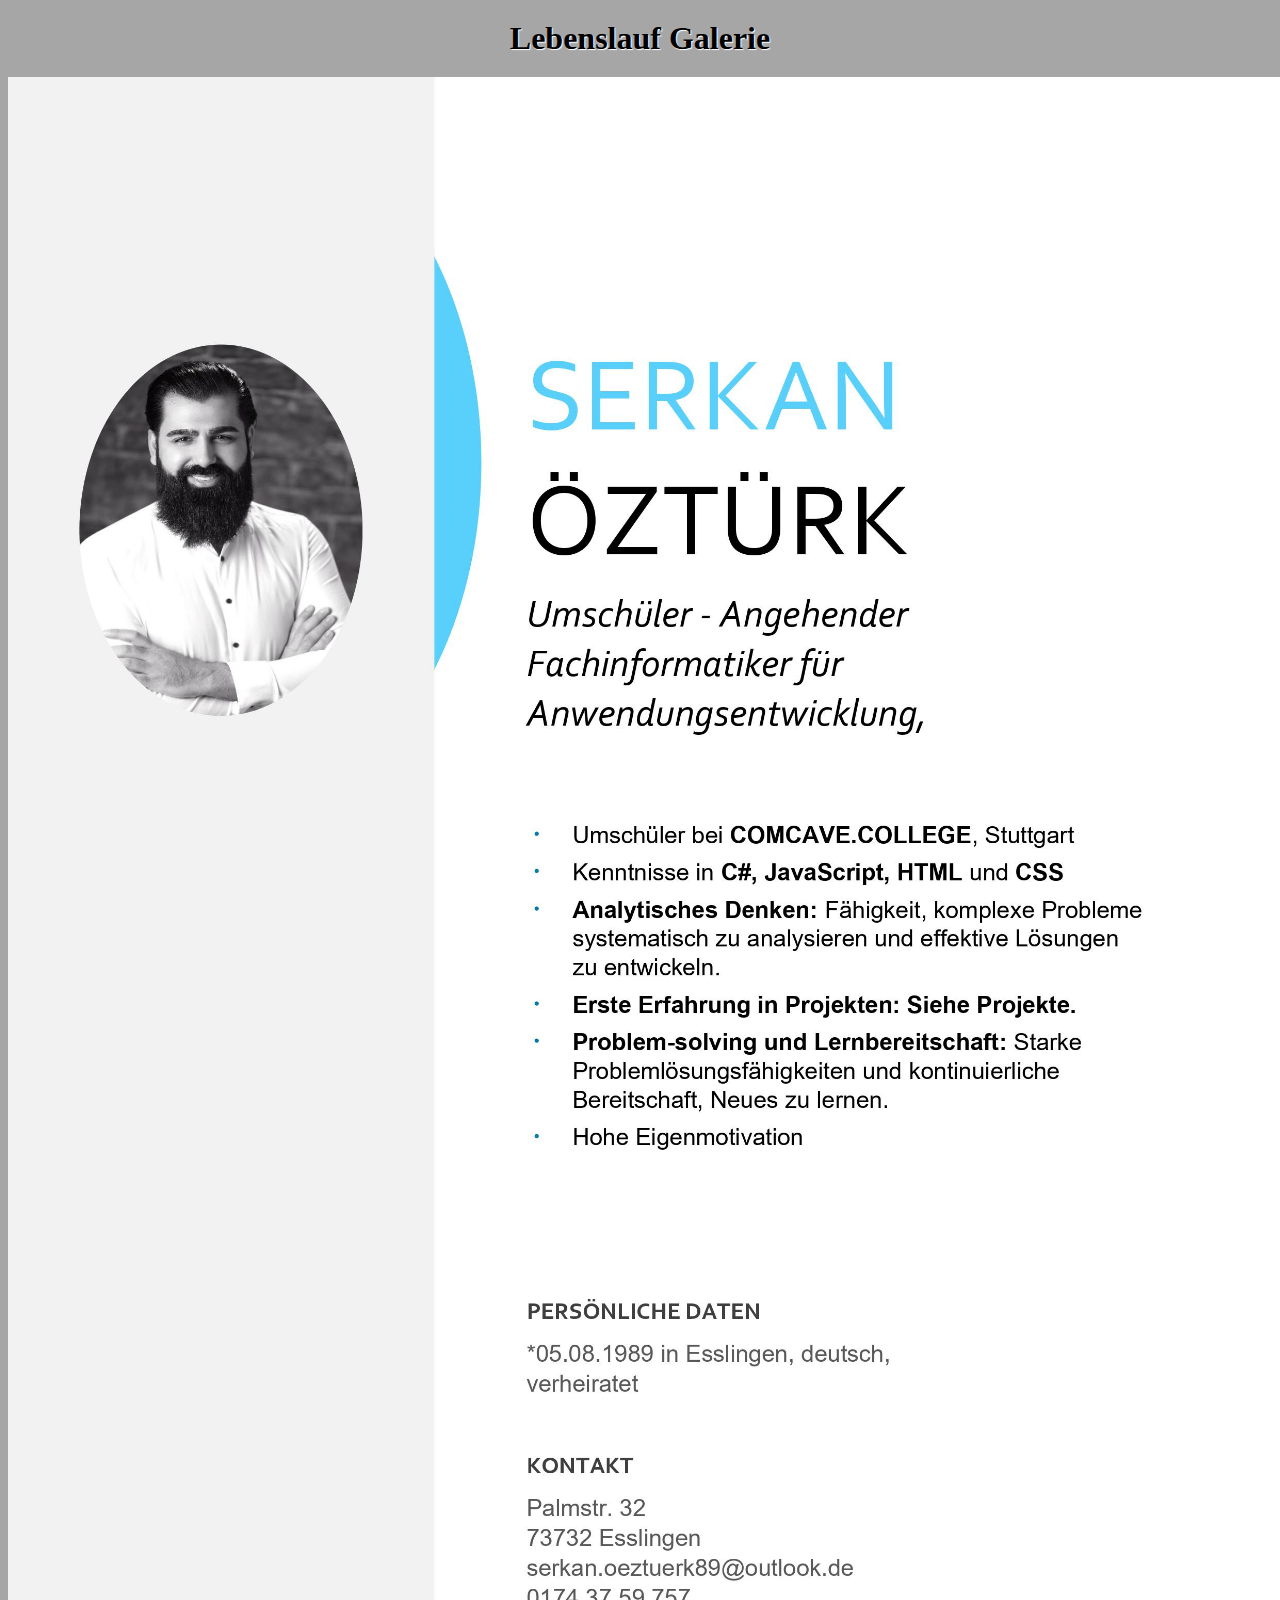
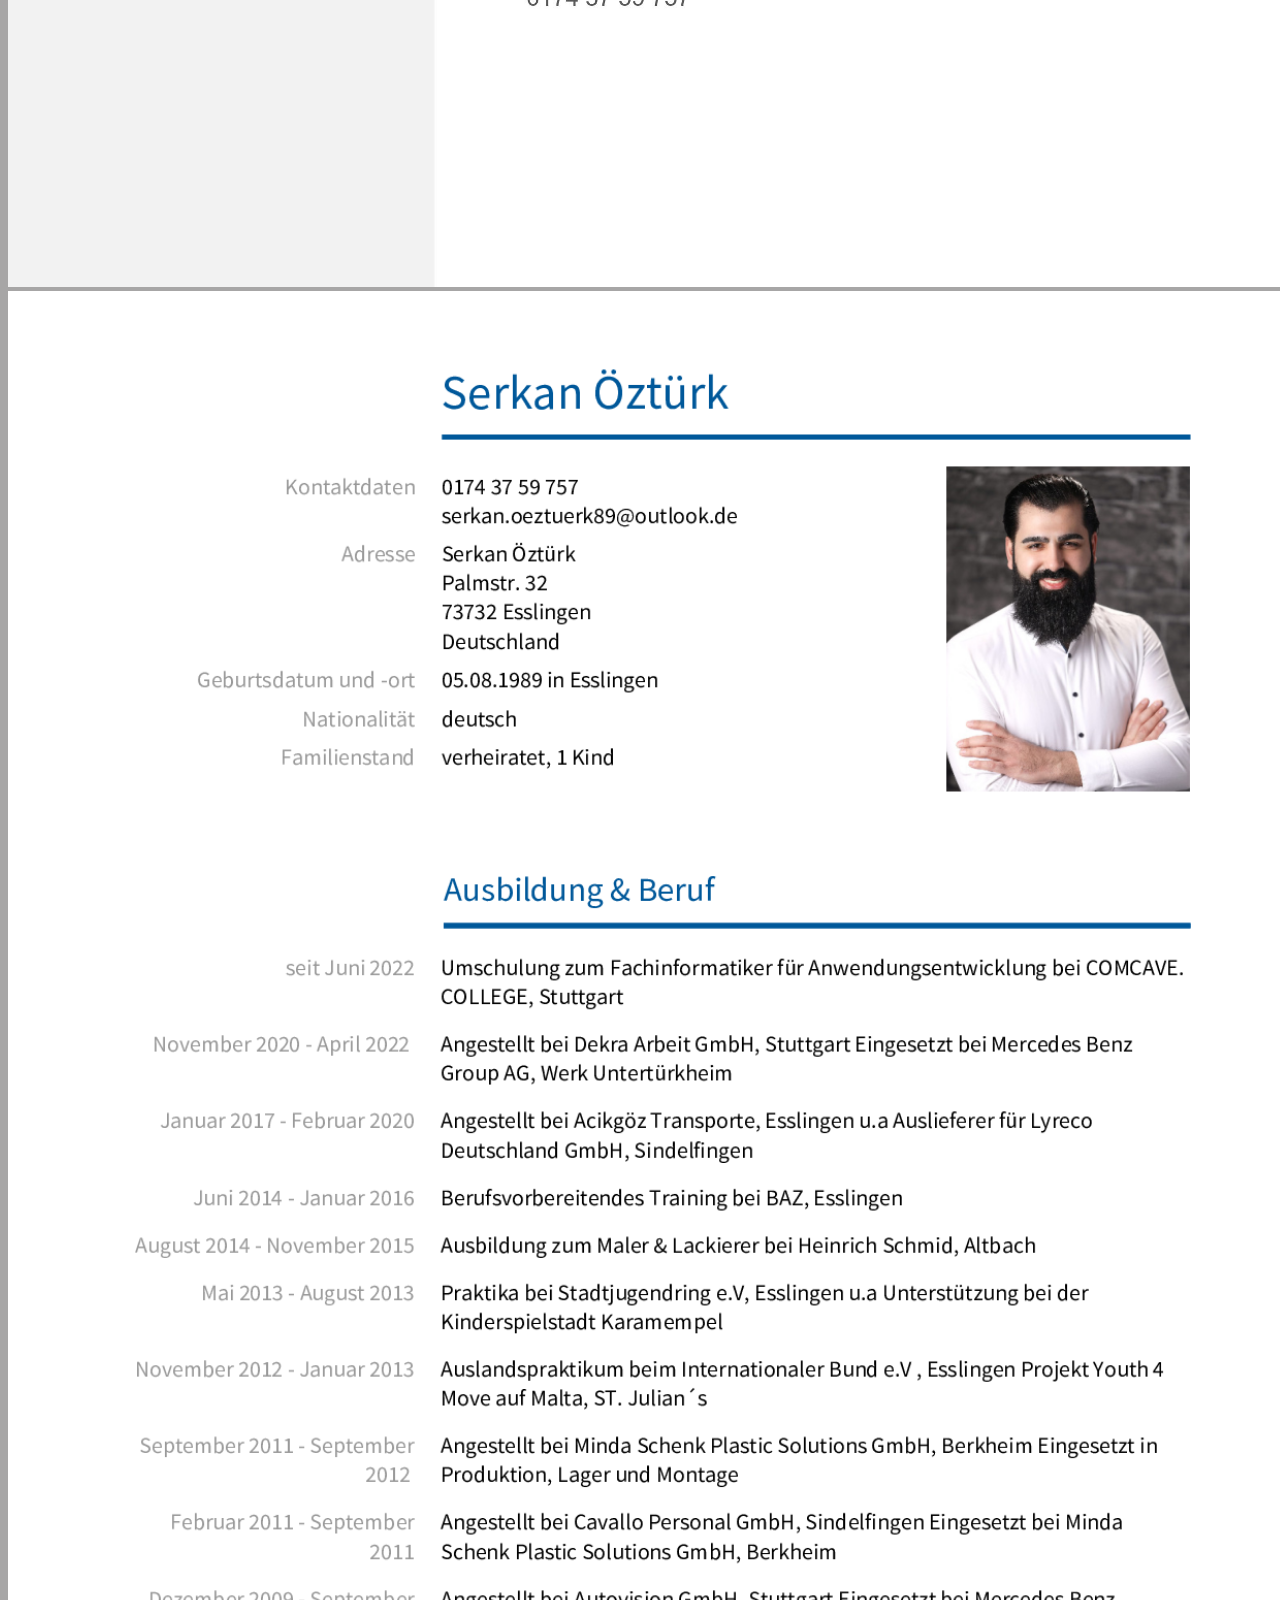
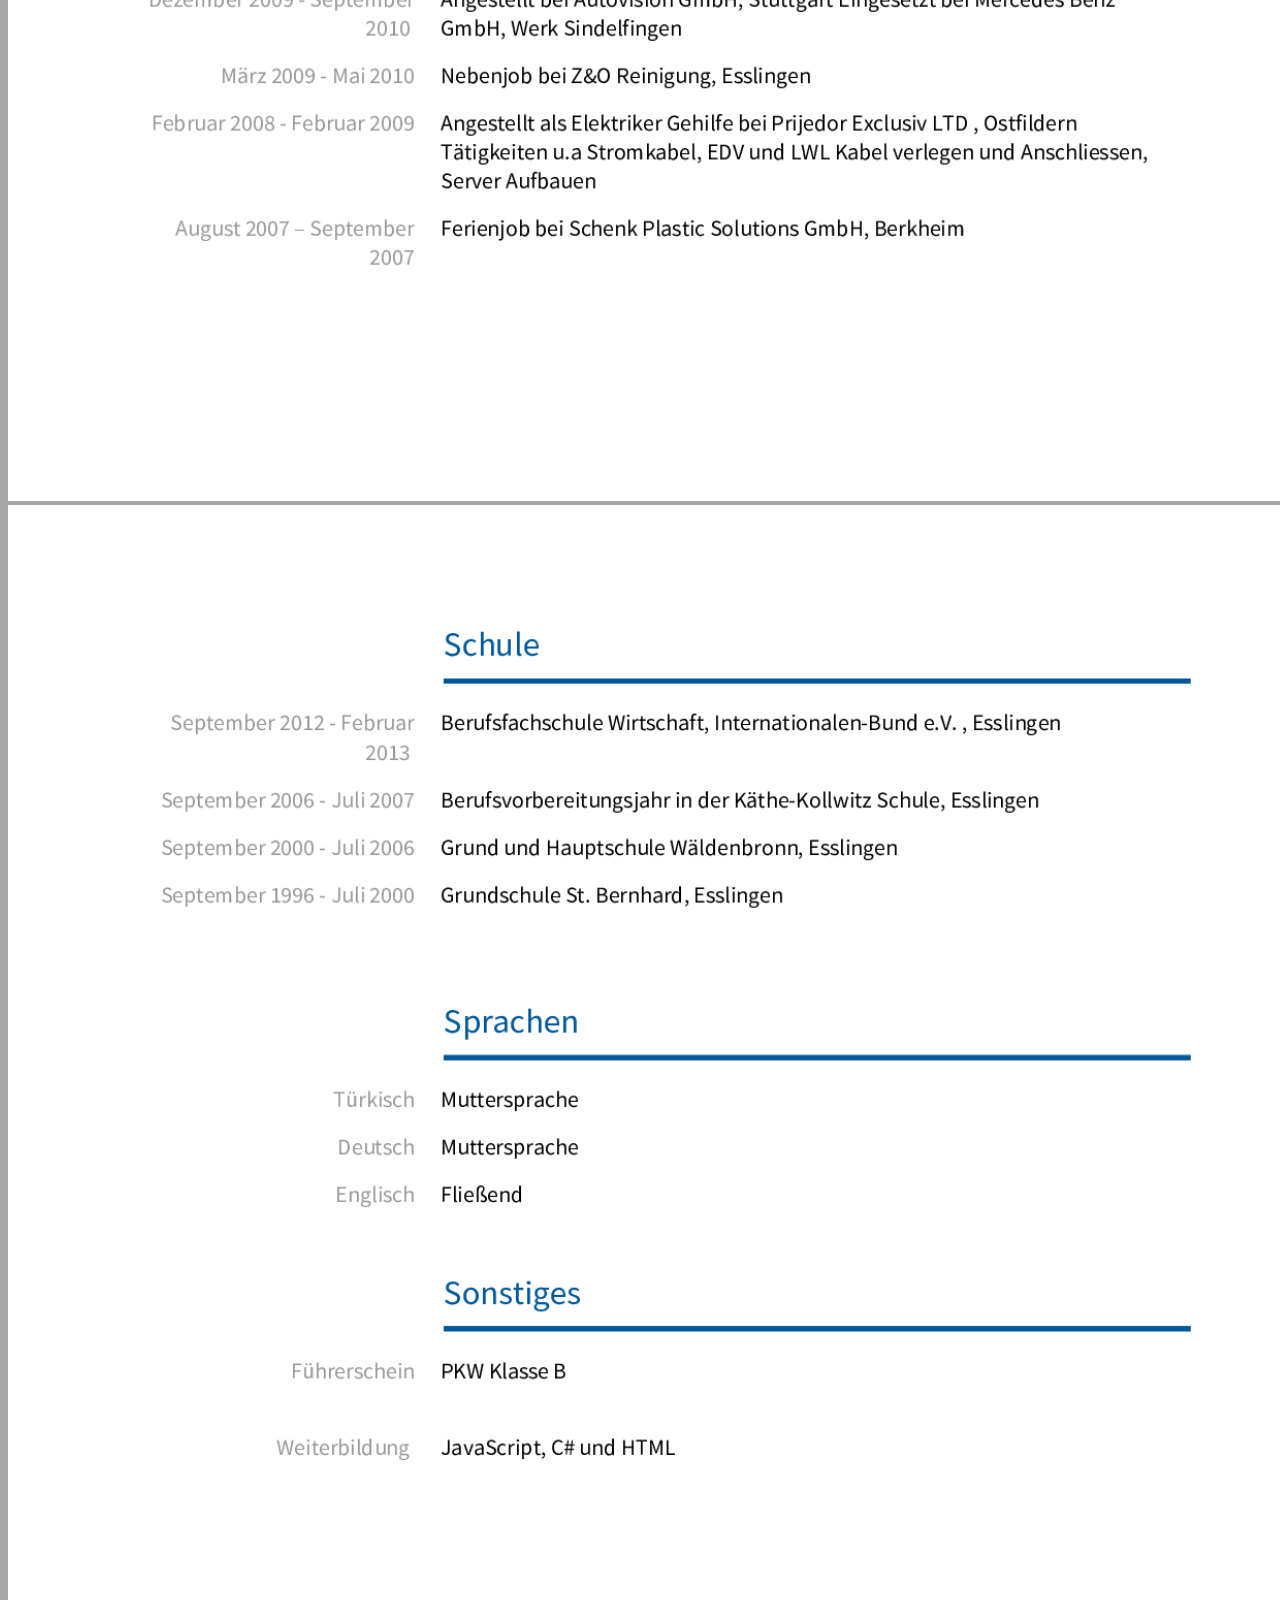
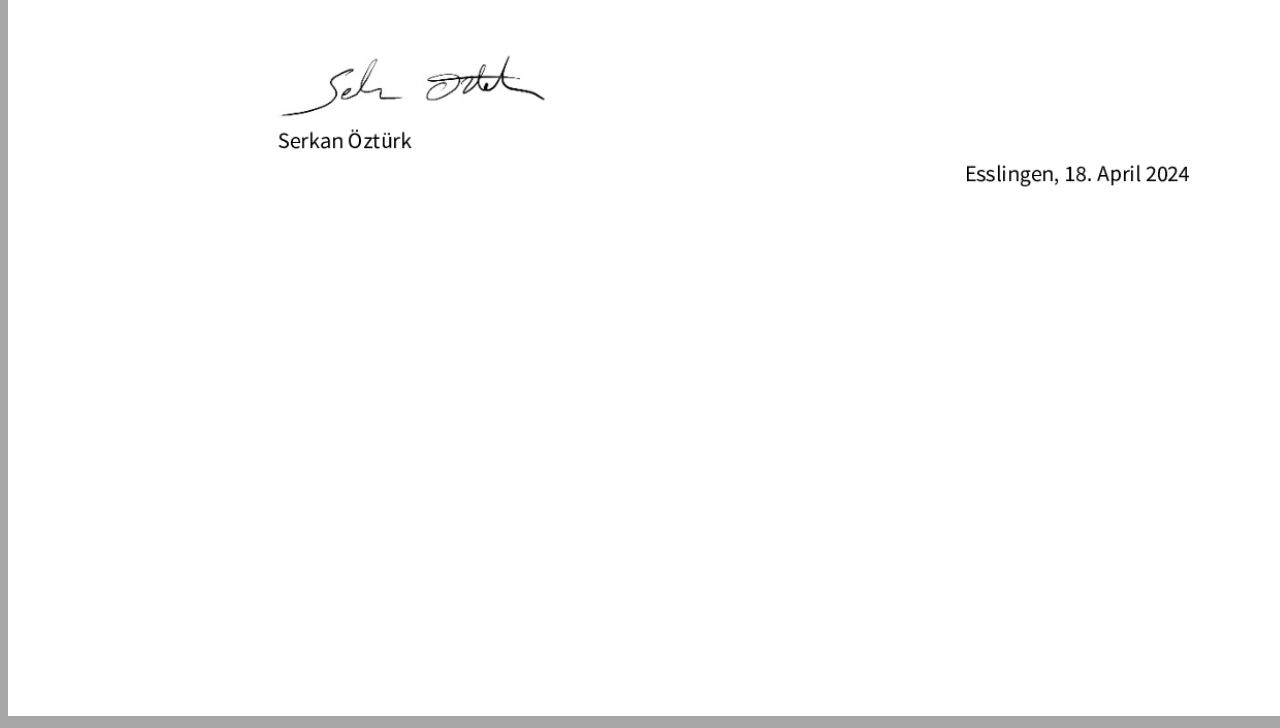
<file: galerie.html>
<!DOCTYPE html>
<html lang="de">
<head>
  <meta charset="UTF-8">
  <meta name="viewport" content="width=device-width, initial-scale=1.0">
  <title>Galerie</title>
  <link rel="stylesheet" href="galerie.css">
</head>
<body>
  <section id="galerie">
    <h3>Lebenslauf Galerie</h3>
    <div class="bild-container">
      <div class="galerie-item">
        <img
          src="Bilder/bewerbung deckblatt.jpg"
          alt="Deckblatt"
          class="galerie-bild"
        />
      </div>
      <div class="galerie-item">
        <img
          src="Bilder/Öztürk_Serkan_Lebenslauf1.png"
          alt="Lebenslauf Bild 1"
          class="galerie-bild"
        />
      </div>
      <div class="galerie-item">
        <img
          src="Bilder/Öztürk_Serkan_Lebenslauf2.png"
          alt="Lebenslauf Bild 2"
          class="galerie-bild"
        />
      </div>
    </div>
  </section>
</body>
</html>
</file>
<file: galerie.css>
.galerie-bild {
    width: 100vw; 
    height: auto;
   
  }
  #galerie h3 {
    text-align: center;
    font-size: 2em;
    margin: 20px 0;
    text-shadow: 1px 1px 1px #fff;
  }
  body {
    background-color: #a7a6a6;
  }
</file>
